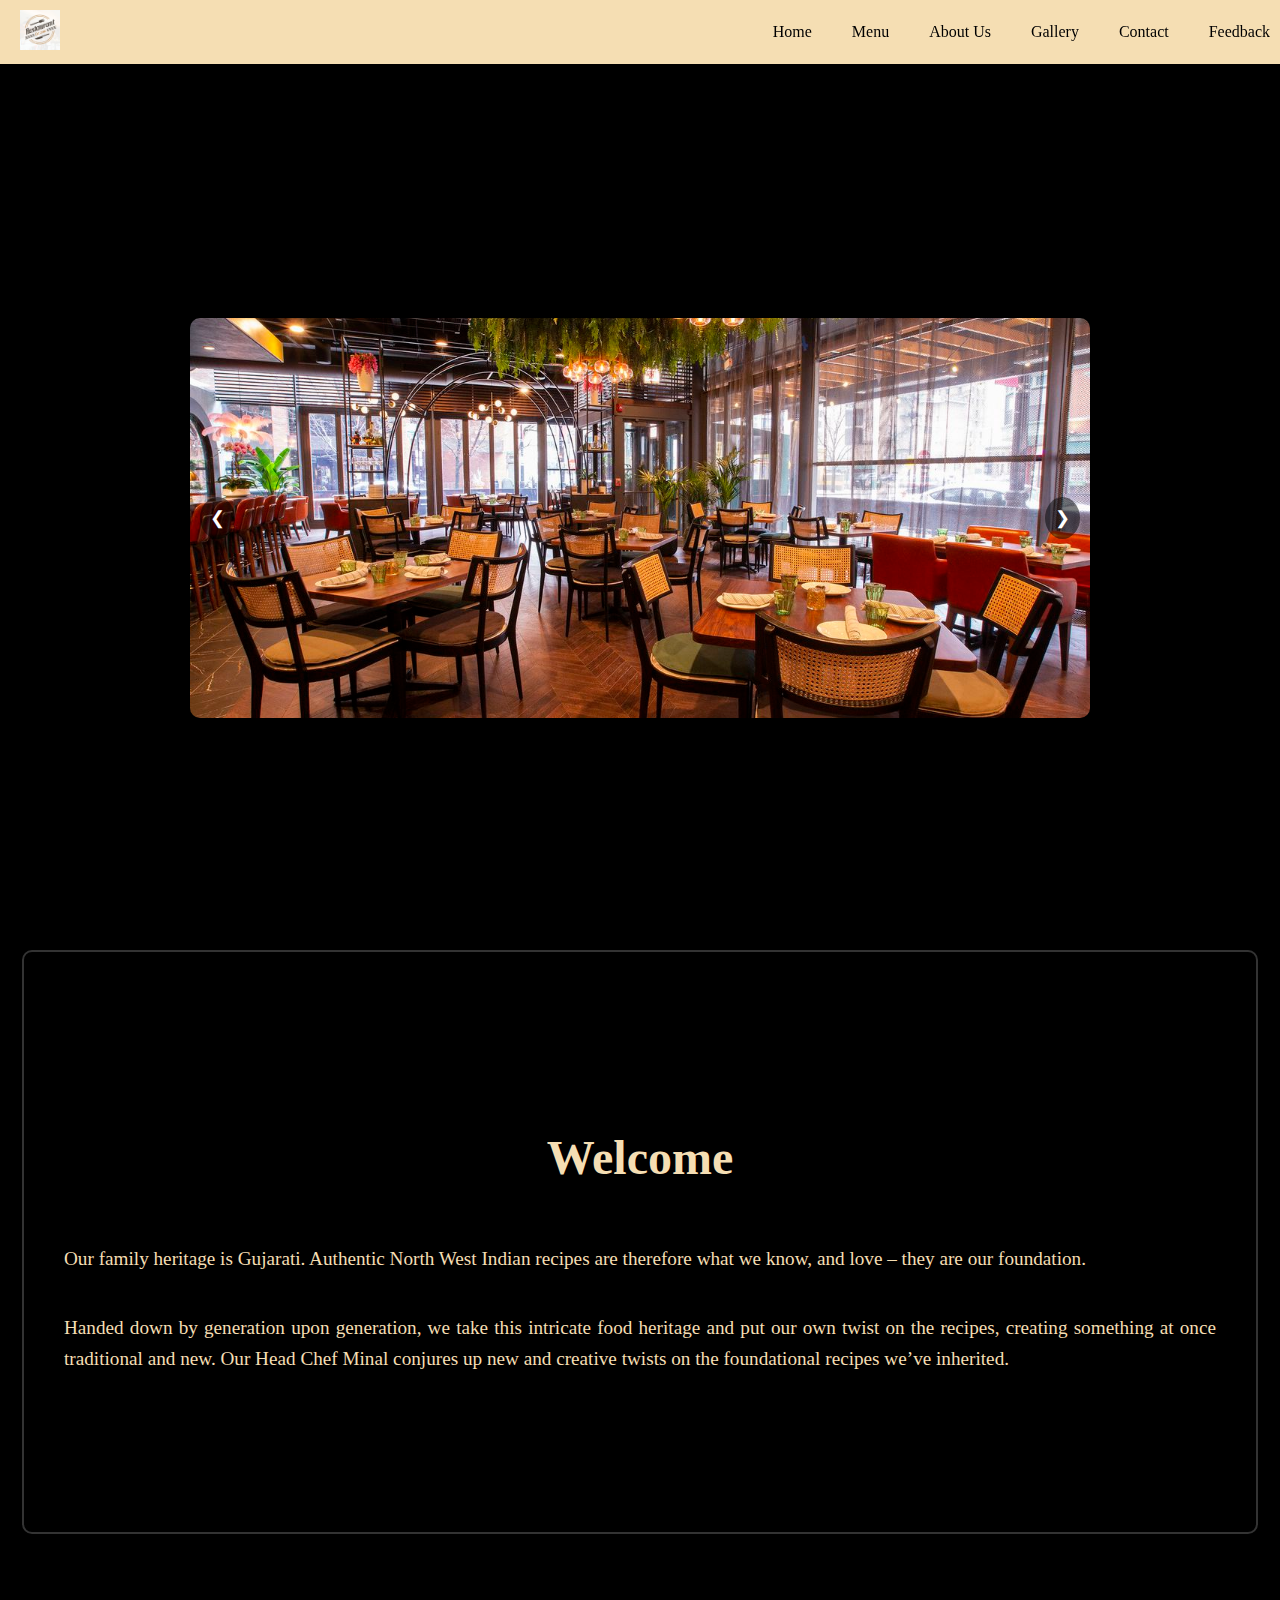
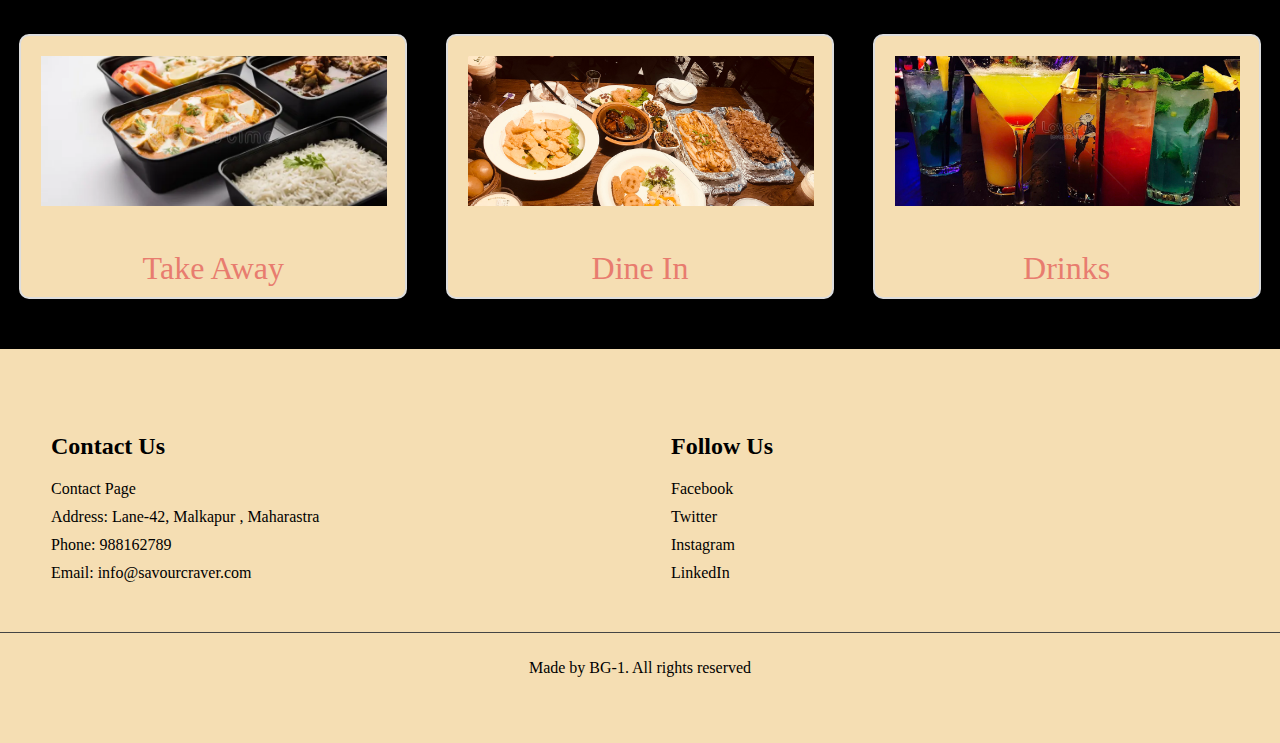
<file: index.html>
<!DOCTYPE html>
<html lang="en">
<head>
    <meta charset="UTF-8">
    <meta name="viewport" content="width=device-width, initial-scale=1.0">
    <title>Styled Nav Bar</title>
    <link rel="stylesheet" href="style.css">
</head>
<body>
    <nav class="navbar">
        <div class="nav-right">
            <img class="logo" src="img\il_fullxfull.1431687846_eagl.webp" alt="">
        </div>
        <div class="nav-left">
            <a href="index.html" class="nav-item">Home</a>
            <a href="menu.html" class="nav-item">Menu</a>
            <a href="About.html" class="nav-item">About Us</a>
            <a href="gallery.html" class="nav-item">Gallery</a>
            <a href="Contact.html" class="nav-item">Contact</a>
            <a href="Feedback.html" class="nav-item">Feedback</a>
        </div>
    </nav>
    <section class="hero">
        <div class="hero-content">
            <h1 class="hero-title">SAVOUR CRAVER</h1>
            <div class="image-sliderhero">
                <button class="prev" onclick="changeImage(-1)">&#10094;</button>
                <img src="img\\f1.jpg" alt="Delicious Food" class="slider-imagehero" id="sliderImagehero">
                <button class="next" onclick="changeImage(1)">&#10095;</button>
            </div>
        </div>
    </section>

    <section class="welcome-section">
        <div class="welcome-box">
            <h2 class="welcome-title">Welcome</h2>
            <p>Our family heritage is Gujarati. Authentic North West Indian recipes are therefore what we know, and love – they are our foundation.</p>
            <p>Handed down by generation upon generation, we take this intricate food heritage and put our own twist on the recipes, creating something at once traditional and new. Our Head Chef Minal conjures up new and creative twists on the foundational recipes we’ve inherited.</p>
        </div>
    </section>

    <section class="banner-section">
        <a href="menu.html" class="banner-box">
            <img src="img\\f4.webp" alt="Take Away" class="banner-image">
            <div class="banner-title">Take Away</div>
        </a>
        <a href="menu.html" class="banner-box">
            <img src="img\\f5.jpg" alt="Dine In" class="banner-image">
            <div class="banner-title">Dine In</div>
        </a>
        <a href="menu.html" class="banner-box">
            <img src="img\\f6.jpg" alt="Drinks" class="banner-image">
            <div class="banner-title">Drinks</div>
        </a>
    </section>

    <footer class="footer-section">
        <div class="footer-content">
            <div class="footer-left">
                <h3>Contact Us</h3>
                <p><a href="contact.html">Contact Page</a></p>
                <p>Address: Lane-42, Malkapur , Maharastra</p>
                <p>Phone: 988162789</p>
                <p>Email: info@savourcraver.com</p>
            </div>
            <div class="footer-right">
                <h3>Follow Us</h3>
                <p><a href="#">Facebook</a></p>
                <p><a href="#">Twitter</a></p>
                <p><a href="#">Instagram</a></p>
                <p><a href="#">LinkedIn</a></p>
            </div>
        </div>
        <div class="footer-bottom">
            <p>Made by BG-1. All rights reserved</p>
        </div>
    </footer>


    <script>
        const images = ["img\\f2.jpg", "img\\f3.jpg"];
        let currentIndex = 0;

        function changeImage(direction) {
            currentIndex = (currentIndex + direction + images.length) % images.length;
            document.getElementById("sliderImagehero").src = images[currentIndex];
        }

    </script>
</body>
</html>
</file>
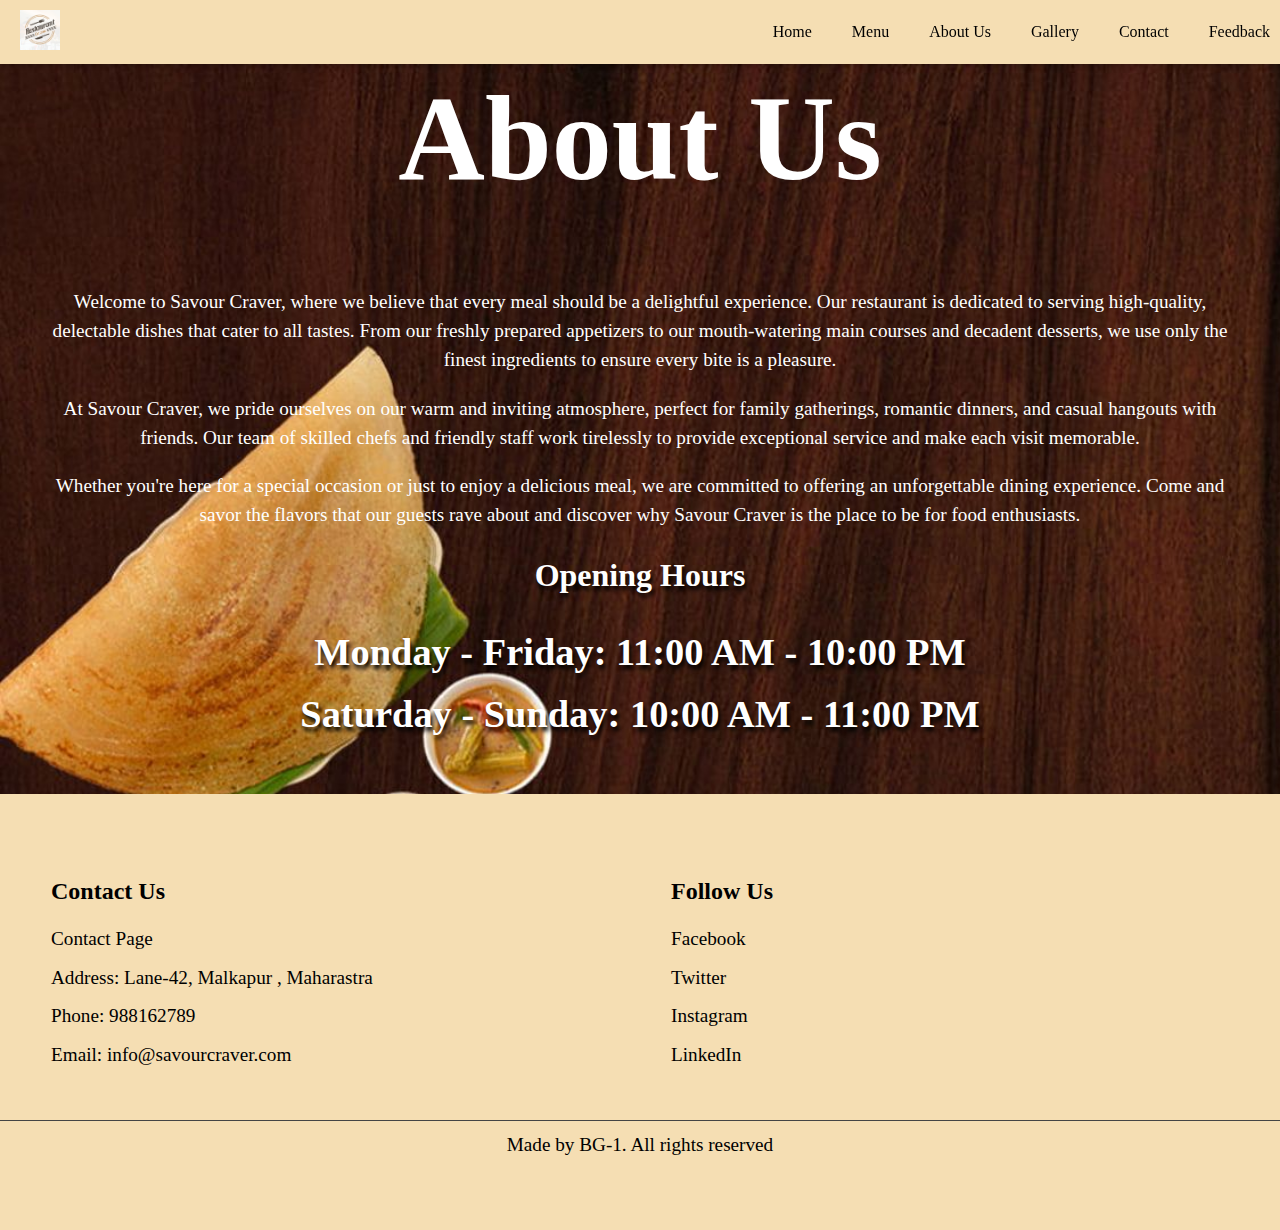
<file: About.html>
<!DOCTYPE html>
<html lang="en">
<head>
    <meta charset="UTF-8">
    <title>About Us - Savour Craver</title>
    <link rel="stylesheet" href="About.css">
    <link rel="stylesheet" href="style.css">
</head>
<body>

    <nav class="navbar">
        <div class="nav-right">
            <img class="logo" src="img\il_fullxfull.1431687846_eagl.webp" alt="">
        </div>
        <div class="nav-left">
            <a href="index.html" class="nav-item">Home</a>
            <a href="menu.html" class="nav-item">Menu</a>
            <a href="About.html" class="nav-item">About Us</a>
            <a href="gallery.html" class="nav-item">Gallery</a>
            <a href="Contact.html" class="nav-item">Contact</a>
            <a href="Feedback.html" class="nav-item">Feedback</a>
        </div>
    </nav>

    <div class="container">
        <h1>About Us</h1>
        <p>
            Welcome to Savour Craver, where we believe that every meal should be a delightful experience. Our restaurant is dedicated to serving high-quality, delectable dishes that cater to all tastes. From our freshly prepared appetizers to our mouth-watering main courses and decadent desserts, we use only the finest ingredients to ensure every bite is a pleasure.
        </p>
        <p>
            At Savour Craver, we pride ourselves on our warm and inviting atmosphere, perfect for family gatherings, romantic dinners, and casual hangouts with friends. Our team of skilled chefs and friendly staff work tirelessly to provide exceptional service and make each visit memorable.
        </p>
        <p>
            Whether you're here for a special occasion or just to enjoy a delicious meal, we are committed to offering an unforgettable dining experience. Come and savor the flavors that our guests rave about and discover why Savour Craver is the place to be for food enthusiasts.
        </p>
        
        <div class="timings">
            <h2>Opening Hours</h2>
          <h2>  <p>Monday - Friday: 11:00 AM - 10:00 PM</p>
            <p>Saturday - Sunday: 10:00 AM - 11:00 PM</p></h2>
        </div>
    </div>

    <footer class="footer-section">
        <div class="footer-content">
            <div class="footer-left">
                <h3>Contact Us</h3>
                <p><a href="contact.html">Contact Page</a></p>
                <p>Address: Lane-42, Malkapur , Maharastra</p>
                <p>Phone: 988162789</p>
                <p>Email: info@savourcraver.com</p>
            </div>
            <div class="footer-right">
                <h3>Follow Us</h3>
                <p><a href="#">Facebook</a></p>
                <p><a href="#">Twitter</a></p>
                <p><a href="#">Instagram</a></p>
                <p><a href="#">LinkedIn</a></p>
            </div>
        </div>
        <div class="footer-bottom">
            <p>Made by BG-1. All rights reserved</p>
        </div>
    </footer>
</body>
</html>
</file>
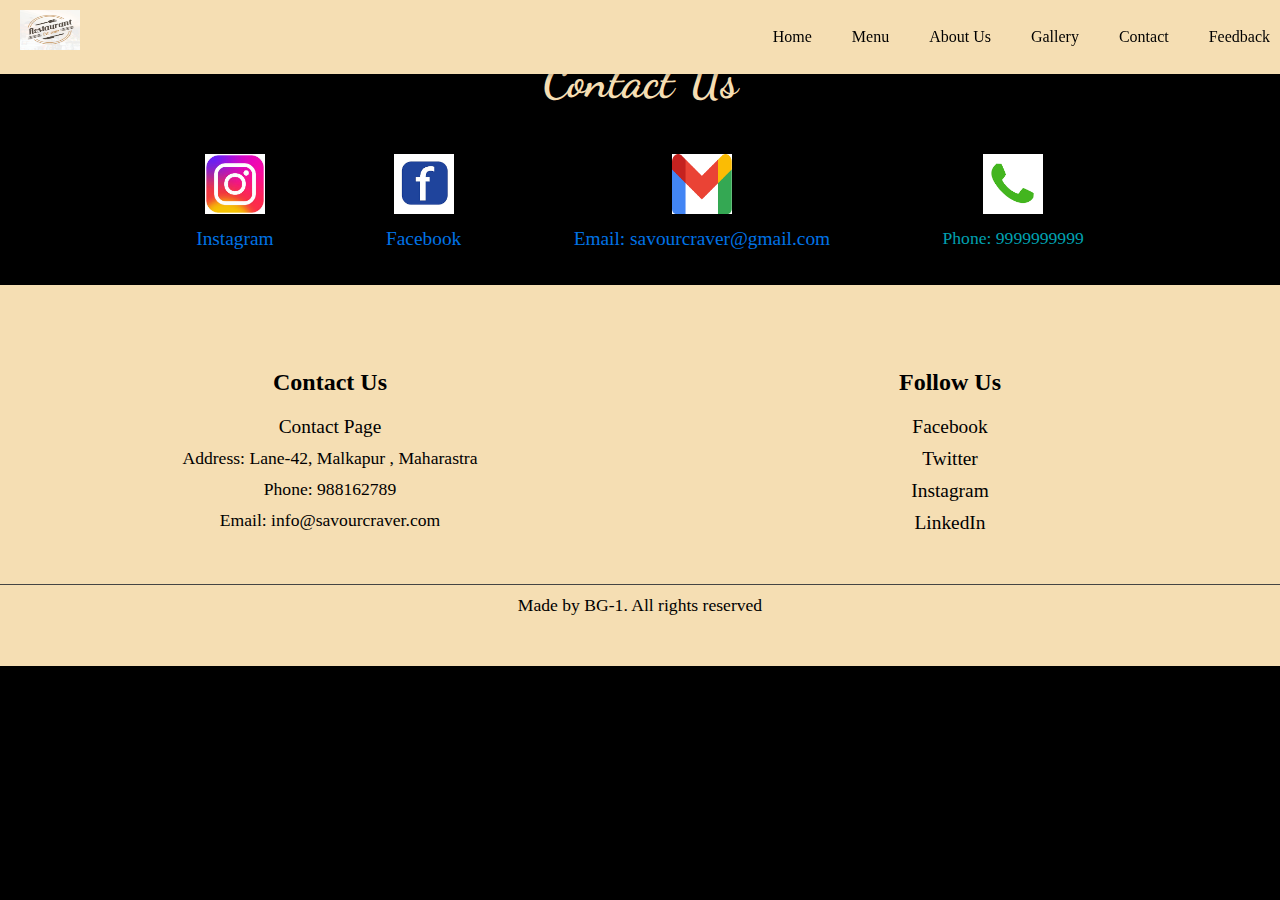
<file: Contact.html>
<!DOCTYPE html>
<html lang="en">
<head>
    
    <title>Contact Us - Savour Craver</title>
    <link rel="stylesheet" href="Contact.css">
    <link rel="stylesheet" href="style.css">
    <link href="https://fonts.googleapis.com/css2?family=Dancing+Script:wght@400;700&display=swap" rel="stylesheet">
</head>
<body>

    <nav class="navbar">
        <div class="nav-right">
            <img class="logo" src="img\il_fullxfull.1431687846_eagl.webp" alt="">
        </div>
        <div class="nav-left">
            <a href="index.html" class="nav-item">Home</a>
            <a href="menu.html" class="nav-item">Menu</a>
            <a href="About.html" class="nav-item">About Us</a>
            <a href="gallery.html" class="nav-item">Gallery</a>
            <a href="Contact.html" class="nav-item">Contact</a>
            <a href="Feedback.html" class="nav-item">Feedback</a>
        </div>
    </nav>

    <div class="container">
        <h1>Contact Us</h1>
        <div class="contact-info">
            <div class="contact-item">
                <img src="img\\insta.jpg"  class="logo">
                <p><a href= target="_blank">Instagram</a></p>
            </div>
            <div class="contact-item">
                <img src="img\fb.png"  class="logo">
                <p><a href=>Facebook</a></p>
            </div>
            <div class="contact-item">
                <img src="img\\gmail.png"  class="logo">
                <p><a href="#">Email: savourcraver@gmail.com</a></p>
            </div>
            <div class="contact-item">
                <img src="img\phone.png"  class="logo">
               <font color="ultramarine blue"> <p>Phone: 9999999999</p></font>
            </div>
        </div>
    </div>

    <footer class="footer-section">
        <div class="footer-content">
            <div class="footer-left">
                <h3>Contact Us</h3>
                <p><a href="contact.html">Contact Page</a></p>
                <p>Address: Lane-42, Malkapur , Maharastra</p>
                <p>Phone: 988162789</p>
                <p>Email: info@savourcraver.com</p>
            </div>
            <div class="footer-right">
                <h3>Follow Us</h3>
                <p><a href="#">Facebook</a></p>
                <p><a href="#">Twitter</a></p>
                <p><a href="#">Instagram</a></p>
                <p><a href="#">LinkedIn</a></p>
            </div>
        </div>
        <div class="footer-bottom">
            <p>Made by BG-1. All rights reserved</p>
        </div>
    </footer>
</body>
</html>
</file>
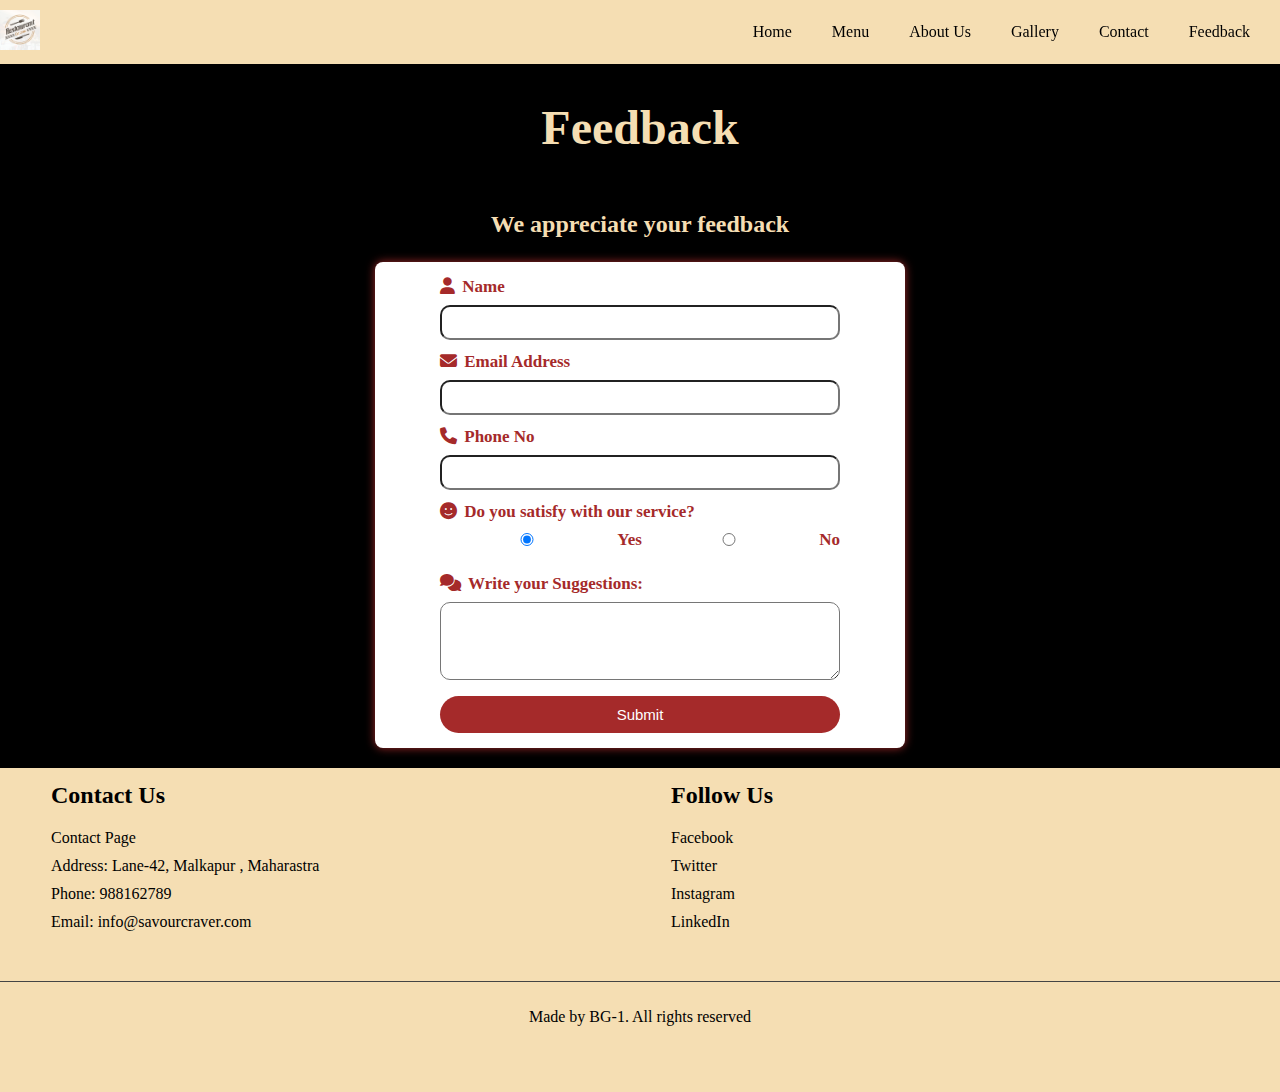
<file: Feedback.html>
<!DOCTYPE html>
<html lang="en">

<head>
    <meta name="viewport" 
          content="width=device-width,initial-scale=1.0">
    <title>Responsive Form Card</title>
    <link rel="stylesheet" href="Feedback.css">
    <link rel="stylesheet" href=
"https://cdnjs.cloudflare.com/ajax/libs/font-awesome/6.5.1/css/all.min.css">
</head>

<body>
    <nav class="navbar">
        <div class="nav-right">
            <img class="logo" src="img\il_fullxfull.1431687846_eagl.webp" alt="">
        </div>
        <div class="nav-left">
            <a href="index.html" class="nav-item">Home</a>
            <a href="menu.html" class="nav-item">Menu</a>
            <a href="About.html" class="nav-item">About Us</a>
            <a href="gallery.html" class="nav-item">Gallery</a>
            <a href="Contact.html" class="nav-item">Contact</a>
            <a href="Feedback.html" class="nav-item">Feedback</a>
        </div>
    </nav>
    <h1>Feedback</h1>
    <h3>We appreciate your feedback
    </h3>
    <div class="form-box">
        <centre>
        <form>
            <label for="uname">
                <i class="fa fa-solid fa-user"></i>
                Name
            </label>
            <input type="text" id="uname" 
                   name="uname" required>

            <label for="email">
                <i class="fa fa-solid fa-envelope"></i>
                Email Address
            </label>
            <input type="email" id="email" 
                   name="email" required>

            <label for="phone">
                <i class="fa-solid fa-phone"></i>
                Phone No
            </label>
            <input type="tel" id="phone" 
                   name="phone" required>

            <label>
                <i class="fa-solid fa-face-smile"></i>
                Do you satisfy with our service?
            </label>
            <div class="radio-group">
                <input type="radio" id="yes" 
                       name="satisfy" value="yes" checked>
                <label for="yes">Yes</label>

                <input type="radio" id="no" 
                       name="satisfy" value="no">
                <label for="no">No</label>
            </div>

            <label for="msg">
                <i class="fa-solid fa-comments" 
                   style="margin-right: 3px;"></i>
                Write your Suggestions:
            </label>
            <textarea id="msg" name="msg" 
                      rows="4" cols="10" required>
            </textarea>
            <button type="submit">
                Submit
            </button>
            </div>
        </form>
    </centre>
    </div>
    <footer class="footer-section">
        <div class="footer-content">
            <div class="footer-left">
                <h3 id="a">Contact Us</h3>
                <p><a href="contact.html">Contact Page</a></p>
                <p>Address: Lane-42, Malkapur , Maharastra</p>
                <p>Phone: 988162789</p>
                <p>Email: info@savourcraver.com</p>
            </div>
            <div class="footer-right">
                <h3 id="a">Follow Us</h3>
                <p><a href="#">Facebook</a></p>
                <p><a href="#">Twitter</a></p>
                <p><a href="#">Instagram</a></p>
                <p><a href="#">LinkedIn</a></p>
            </div>
        </div>
        <div class="footer-bottom">
            <p>Made by BG-1. All rights reserved</p>
        </div>
    </footer>
</body>

</html>
</file>
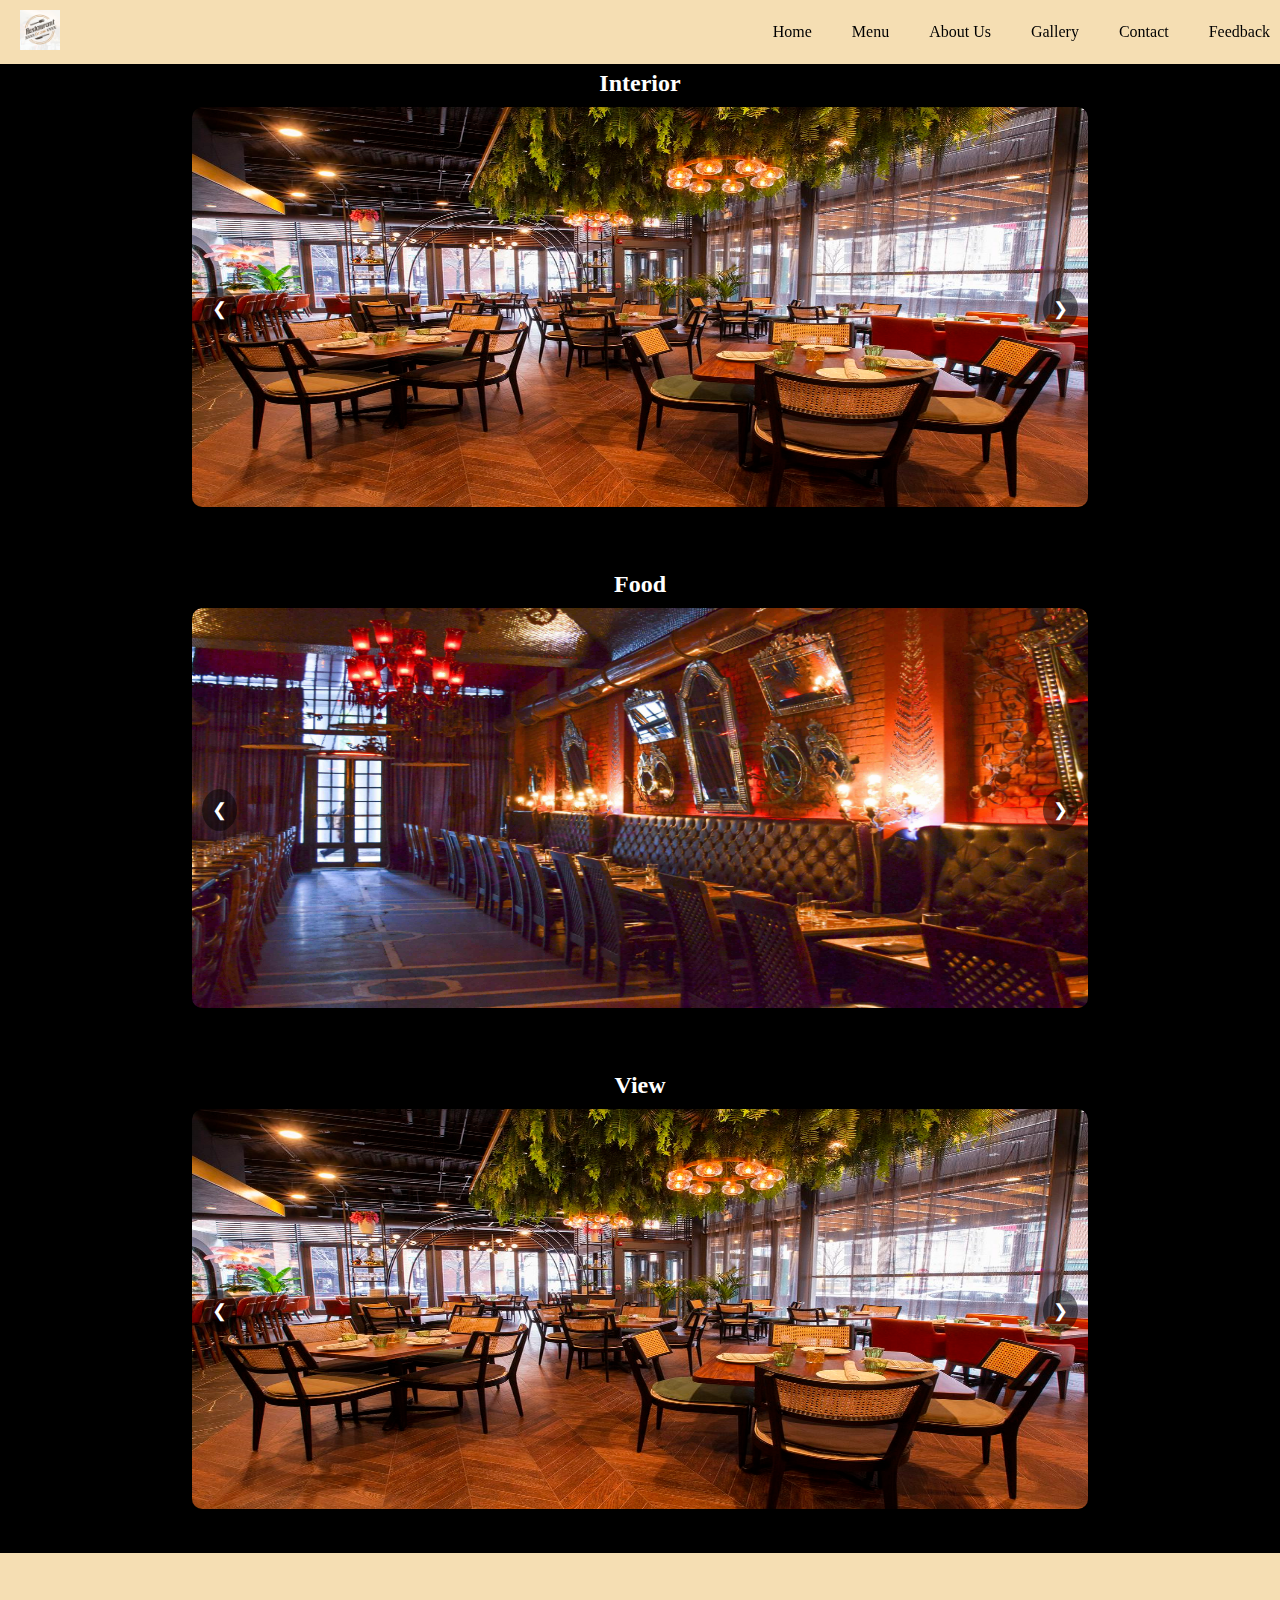
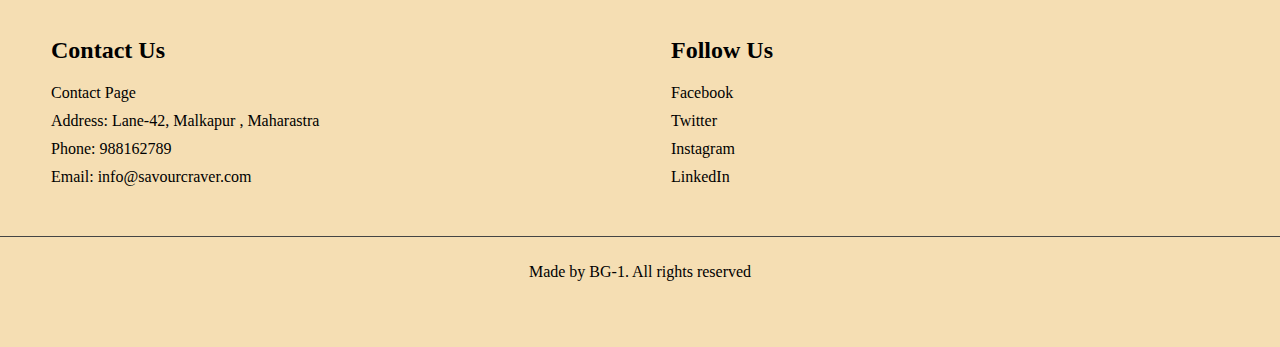
<file: gallery.html>
<!DOCTYPE html>
<html lang="en">
<head>
    <meta charset="UTF-8">
    <meta name="viewport" content="width=device-width, initial-scale=1.0">
    <title>Styled Nav Bar</title>
    <link rel="stylesheet" href="style.css">
</head>
<body>
    <nav class="navbar">
        <div class="nav-right">
            <img class="logo" src="img\il_fullxfull.1431687846_eagl.webp" alt="">
        </div>
        <div class="nav-left">
            <a href="index.html" class="nav-item">Home</a>
            <a href="menu.html" class="nav-item">Menu</a>
            <a href="about.html" class="nav-item">About Us</a>
            <a href="gallery.html" class="nav-item">Gallery</a>
            <a href="contact.html" class="nav-item">Contact</a>
            <a href="Feedback.html" class="nav-item">Feedback</a>
        </div>
    </nav>

    <section class="gallery">
        <div class="gallery-content">
            <h2 class="gallery-title">Interior</h2>
            <div class="image-slidergallery">
                <button class="prev" onclick="changeImage1(-1)">&#10094;</button>
                <img src="img\\f1.jpg" alt="Delicious Food" class="slider-imagegallery" id="sliderImagegallery1">
                <button class="next" onclick="changeImage1(1)">&#10095;</button>
            </div>
        </div>
        <div class="gallery-content">
            <h2 class="gallery-title">Food</h2>
            <div class="image-slidergallery">
                <button class="prev" onclick="changeImage2(-1)">&#10094;</button>
                <img src="img\\f10.jpg" alt="Delicious Food" class="slider-imagegallery" id="sliderImagegallery2">
                <button class="next" onclick="changeImage2(1)">&#10095;</button>
            </div>
        </div>
        <div class="gallery-content">
            <h2 class="gallery-title">View</h2>
            <div class="image-slidergallery">
                <button class="prev" onclick="changeImage3(-1)">&#10094;</button>
                <img src="img\\f1.jpg" alt="Delicious Food" class="slider-imagegallery" id="sliderImagegallery3">
                <button class="next" onclick="changeImage3(1)">&#10095;</button>
            </div>
        </div>
    </section>
    
    <footer class="footer-section">
        <div class="footer-content">
            <div class="footer-left">
                <h3>Contact Us</h3>
                <p><a href="contact.html">Contact Page</a></p>
                <p>Address: Lane-42, Malkapur , Maharastra</p>
                <p>Phone: 988162789</p>
                <p>Email: info@savourcraver.com</p>
            </div>
            <div class="footer-right">
                <h3>Follow Us</h3>
                <p><a href="#">Facebook</a></p>
                <p><a href="#">Twitter</a></p>
                <p><a href="#">Instagram</a></p>
                <p><a href="#">LinkedIn</a></p>
            </div>
        </div>
        <div class="footer-bottom">
            <p>Made by BG-1. All rights reserved</p>
        </div>
    </footer>

    <script>
        // Image arrays for each slider
        const images1 = ["img\\f11.jpg", "img\\f12.jpg"];
        const images2 = ["img\\f2.jpg", "img\\f3.jpg"];
        const images3 = ["img\\f2.jpg", "img\\f3.jpg"];
        
        // Current indexes for each slider
        let currentIndex1 = 0;
        let currentIndex2 = 0;
        let currentIndex3 = 0;

        // Function to change images for slider 1
        function changeImage1(direction) {
            currentIndex1 = (currentIndex1 + direction + images1.length) % images1.length;
            document.getElementById("sliderImagegallery1").src = images1[currentIndex1];
        }

        // Function to change images for slider 2
        function changeImage2(direction) {
            currentIndex2 = (currentIndex2 + direction + images2.length) % images2.length;
            document.getElementById("sliderImagegallery2").src = images2[currentIndex2];
        }

        // Function to change images for slider 3
        function changeImage3(direction) {
            currentIndex3 = (currentIndex3 + direction + images3.length) % images3.length;
            document.getElementById("sliderImagegallery3").src = images3[currentIndex3];
        }
    </script>

    </body>
    </html>
</file>
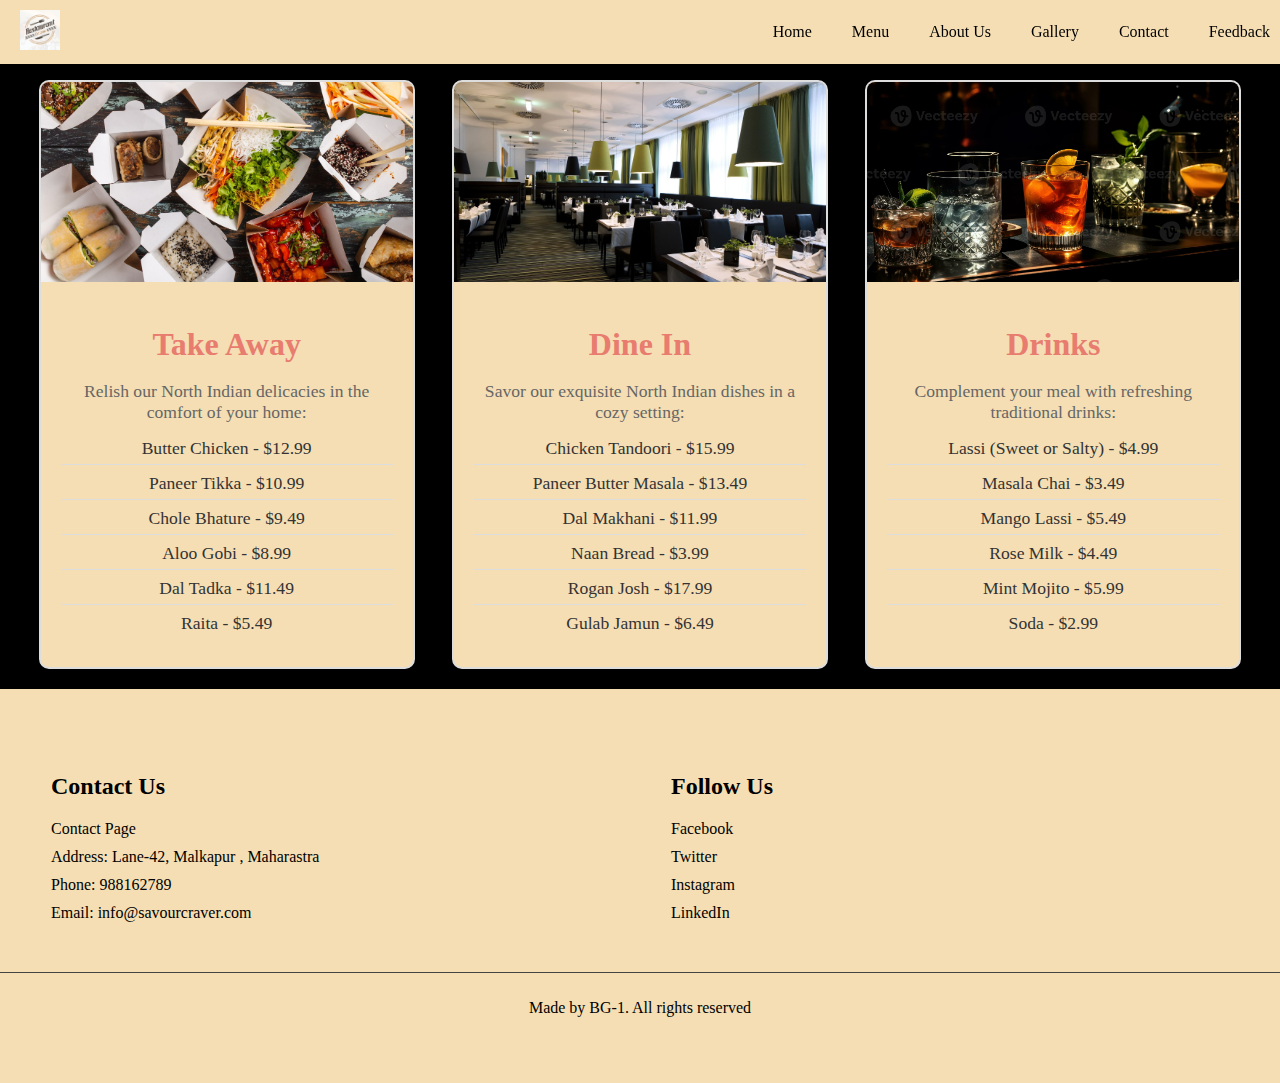
<file: menu.html>
<!DOCTYPE html>
<html lang="en">
<head>
    <meta charset="UTF-8">
    <meta name="viewport" content="width=device-width, initial-scale=1.0">
    <title>Styled Nav Bar</title>
    <link rel="stylesheet" href="style.css">
</head>
<body>
    <nav class="navbar">
        <div class="nav-right">
            <img class="logo" src="img\il_fullxfull.1431687846_eagl.webp" alt="">
        </div>
        <div class="nav-left">
            <a href="index.html" class="nav-item">Home</a>
            <a href="menu.html" class="nav-item">Menu</a>
            <a href="about.html" class="nav-item">About Us</a>
            <a href="gallery.html" class="nav-item">Gallery</a>
            <a href="contact.html" class="nav-item">Contact</a>
            <a href="Feedback.html" class="nav-item">Feedback</a>
        </div>
    </nav>

    <section class="banners">
        <div class="banner">
            <img src="img\\f9.jpg" alt="Take Away" class="banner-img">
            <div class="banner-info">
                <h3 class="banner-title">Take Away</h3>
                <p class="banner-description">Relish our North Indian delicacies in the comfort of your home:</p>
                <ul class="menu-list">
                    <li class="menu-item">Butter Chicken - $12.99</li>
                    <li class="menu-item">Paneer Tikka - $10.99</li>
                    <li class="menu-item">Chole Bhature - $9.49</li>
                    <li class="menu-item">Aloo Gobi - $8.99</li>
                    <li class="menu-item">Dal Tadka - $11.49</li>
                    <li class="menu-item">Raita - $5.49</li>
                </ul>
            </div>
        </div>
        <div class="banner">
            <img src="img\\f8.jpg" alt="Dine In" class="banner-img">
            <div class="banner-info">
                <h3 class="banner-title">Dine In</h3>
                <p class="banner-description">Savor our exquisite North Indian dishes in a cozy setting:</p>
                <ul class="menu-list">
                    <li class="menu-item">Chicken Tandoori - $15.99</li>
                    <li class="menu-item">Paneer Butter Masala - $13.49</li>
                    <li class="menu-item">Dal Makhani - $11.99</li>
                    <li class="menu-item">Naan Bread - $3.99</li>
                    <li class="menu-item">Rogan Josh - $17.99</li>
                    <li class="menu-item">Gulab Jamun - $6.49</li>
                </ul>
            </div>
        </div>
        <div class="banner">
            <img src="img\\f7.jpg" alt="Drinks" class="banner-img">
            <div class="banner-info">
                <h3 class="banner-title">Drinks</h3>
                <p class="banner-description">Complement your meal with refreshing traditional drinks:</p>
                <ul class="menu-list">
                    <li class="menu-item">Lassi (Sweet or Salty) - $4.99</li>
                    <li class="menu-item">Masala Chai - $3.49</li>
                    <li class="menu-item">Mango Lassi - $5.49</li>
                    <li class="menu-item">Rose Milk - $4.49</li>
                    <li class="menu-item">Mint Mojito - $5.99</li>
                    <li class="menu-item">Soda - $2.99</li>
                </ul>
            </div>
        </div>
    </section>
    
    <footer class="footer-section">
        <div class="footer-content">
            <div class="footer-left">
                <h3>Contact Us</h3>
                <p><a href="contact.html">Contact Page</a></p>
                <p>Address: Lane-42, Malkapur , Maharastra</p>
                <p>Phone: 988162789</p>
                <p>Email: info@savourcraver.com</p>
            </div>
            <div class="footer-right">
                <h3>Follow Us</h3>
                <p><a href="#">Facebook</a></p>
                <p><a href="#">Twitter</a></p>
                <p><a href="#">Instagram</a></p>
                <p><a href="#">LinkedIn</a></p>
            </div>
        </div>
        <div class="footer-bottom">
            <p>Made by BG-1. All rights reserved</p>
        </div>
    </footer>
</body>
</html>
</file>
<file: About.css>
body {
    margin-top: 100px;
    margin: 0;
    padding: 0;
    font-family:'Arial';
    background-image:url("img\\hd.jpg");
    background-repeat:no-repeat;
    background-size:cover;
    color: white;
}

.container {
    text-align: center;
    padding: 20px;
}

h1 {
    font-family:cursive;
    font-size: 120px;
    margin-top: 50px;
}

p {
    font-size: 1.2em;
    line-height: 1.5;
    margin: 0 20px 20px;
}

.timings {
    margin-bottom: 20px;
}

.timings h2 {
    font-size: 2em;
    margin-bottom: 30px;
    text-shadow:2px 4px 4px black;
}

.timings p {
    font-size: 1.2em;
    margin: 5px 0;
}
</file>
<file: Contact.css>
body {
    margin: 0;
    padding: 0;
    font-family: 'Dancing Script', cursive;
    background-color:black;
    color: #333;
    text-align: center;
}

.container {
    padding: 20px;
    max-width: 1000px;
    margin: auto;
    background-color: black;
    border-radius: 8px;
    box-shadow: 0 0 10px rgba(0,0,0,0.1);
}

h1 {
    color:Wheat;
    font-family: 'Dancing Script', cursive;
    font-size: 3em;
    margin-bottom: 30px;
}

.contact-info {
    display: flex;
    justify-content: space-around;
    flex-wrap: wrap;
    margin: 0 auto;
}

.contact-item {
    text-align: center;
    margin: 15px;
}

.logo {
    width: 60px;
    height: 60px;
    margin-bottom: 10px;
}

a {
    text-decoration: none;
    color: #0073e6;
    font-size: 1.1em;
}

a:hover {
    text-decoration: underline;
}

p {
    font-size: 1.1em;
    margin: 0;
}
</file>
<file: Feedback.css>
body, html {
    margin: 0;
    padding: 0;
    font-family: cursive;
}


/* Navbar styles */
.navbar {
    position: fixed;
    top: 0;
    width: 100%;
    background-color: wheat;
    display: flex;
    justify-content: space-between;
    align-items: center;
    padding: 10px 20px;
    box-shadow: 0 2px 5px rgba(0, 0, 0, 0.2);
    z-index: 1000;
}

.nav-left {
    display: flex;
}

.nav-item {
    color: black;
    text-decoration: none;
    margin-right: 20px;
    font-size: 16px;
    padding: 10px;
    transition: color 0.3s ease, background-color 0.3s;
}

.nav-item:hover {
    background-color:  #dd7230;
    color: #ddd;
    text-decoration: underline;
    border-radius: 5px;
}

/* Active class to highlight the clicked item */
.nav-item.active {
    background-color:  #dd7230;
    color: white;
    border-radius: 5px;
}

.nav-right .logo {
    height: 40px;
}
/* Footer section styles */
.footer-section {
    background-color: wheat;
    color: black;
    padding: 40px 0;
    width: 100%;
    margin-top: 20px;
}

.footer-content {
    display: flex;
    justify-content: space-around;
    padding: 20px;
    margin-top: -70px;
}

.footer-left, .footer-right {
    width: 45%;
}

.footer-left h3, .footer-right h3 {
    font-size: 1.5em;
    margin-bottom: 20px;
}

.footer-left p, .footer-right p {
    margin: 10px 0;
    color: black;
}

.footer-left a, .footer-right a {
    color: black; /* Pink color for links */
    text-decoration: none;
    transition: color 0.3s;
}

.footer-left a:hover, .footer-right a:hover {
    color: #f4c95d;
}

.footer-bottom {
    text-align: center;
    padding: 10px 0;
    border-top: 1px solid #444;
    margin-top: 20px;
    color: black;
}

body {
    margin: 0;
    display: flex;
    justify-content: space-around;
    flex-direction: column;
    height: 100vh;
    align-items: center;
    background-color:black;
    font-family: 'Dancing Script', cursive;

}

.textup {
    text-align: center;
    color: brown;
    font-weight: 700;
}

i {
    margin-right: 3px;
}

.form-box {
    background-color: #fff;
    box-shadow: 0 0 10px brown;
    padding: 15px;
    border-radius: 8px;
    width: 500px;
}

form {
    max-width: 400px;
    margin: 0 auto;
}

.radio-group {
    display: flex;
    margin-bottom: 16px;
}

input[type="radio"] {
    margin-right: 8px;
}

label {
    display: block;
    margin-bottom: 8px;
    font-size: 17px;
    color:  brown;
    font-weight: 600;
}

input,
textarea {
    width: 100%;
    padding: 8px;
    margin-bottom: 12px;
    box-sizing: border-box;
    border-radius: 10px;

}

button {
    background-color: brown;
    color: #fff;
    padding: 10px;
    border: none;
    border-radius: 25px;
    cursor: pointer;
    width: 100%;
    font-size: 15px;
    transition: .2s linear;
}

button:hover {
    background-color: rgba(165, 42, 42, 0.552);
    border: none;
    transform: translateY(-10px);
}


h1 {
        color:Wheat;
        font-family: 'Dancing Script', cursive;
        font-size: 3em;
        margin-top: 100px;
    }
h3 {
        color:Wheat;
        font-family: 'Dancing Script', cursive;
        font-size: 1.5em;
    
    }

#a{
    color: black;
}
</file>
<file: style.css>
/* Reset some basic styles */
body, html {
    margin: 0;
    padding: 0;
    font-family: cursive;
}

@keyframes colorChange {
    0% { color: red; } /* Pink */
    33% { color: #dd7230; } /* Orange */
    100% { color: #f4c95d; } /* Back to Pink */
}

/* Navbar styles */
.navbar {
    position: fixed;
    top: 0;
    width: 100%;
    background-color: wheat;
    display: flex;
    justify-content: space-between;
    align-items: center;
    padding: 10px 20px;
    box-shadow: 0 2px 5px rgba(0, 0, 0, 0.2);
    z-index: 1000;
}

.nav-left {
    display: flex;
}

.nav-item {
    color: black;
    text-decoration: none;
    margin-right: 20px;
    font-size: 16px;
    padding: 10px;
    transition: color 0.3s ease, background-color 0.3s;
}

.nav-item:hover {
    background-color:  #dd7230;
    color: #ddd;
    text-decoration: underline;
    border-radius: 5px;
}

/* Active class to highlight the clicked item */
.nav-item.active {
    background-color:  #dd7230;
    color: white;
    border-radius: 5px;
}

.nav-right .logo {
    height: 40px;
}

/* Content styles to push content below the navbar */
.content {
    margin-top: 70px;
    padding: 20px;
}

.hero {
    display: flex;
    justify-content: center;
    align-items: center;
    height: 100vh;
    background-color: black;
    text-align: center;
}

.hero-content {
    position: relative;
}

.hero-title {
    font-size: 4em;
    margin-bottom: 20px;
    animation: colorChange 3s infinite;
}

.image-sliderhero {
    position: relative;
    display: flex;
    align-items: center;
    justify-content: center;
}

.slider-imagehero {
    width: 900px;
    height: 400px;
    object-fit: cover;
    border-radius: 10px;
    box-shadow: 0 4px 8px rgba(0, 0, 0, 0.2);
    transition: opacity 0.5s;
}

button {
    background-color: rgba(0, 0, 0, 0.5);
    border: none;
    color: white;
    padding: 10px;
    cursor: pointer;
    font-size: 18px;
    border-radius: 50%;
    position: absolute;
    top: 50%;
    transform: translateY(-50%);
    z-index: 10;
}

.prev {
    left: -40px;
}

.next {
    right: -40px;
}

button:hover {
    background-color: rgba(0, 0, 0, 0.8);
}

/* Welcome section styles */
.welcome-section {
    display: flex;
    justify-content: center;
    align-items: center;
    padding: 50px 0;
    background-color: black;
}

.welcome-box {
    width: 90%;
    height: 500px; /* Increased height for a taller box */
    border: 2px solid #333;
    padding: 40px;
    background-color: black;
    border-radius: 10px;
    box-shadow: 0 4px 8px rgba(0, 0, 0, 0.1);
    display: flex;
    flex-direction: column;
    justify-content: center;
}

.welcome-title {
    font-size: 3em;
    margin-bottom: 40px; /* Increased margin for spacing */
    color: wheat;
    text-align: center; /* Center the "Welcome" title */
}

.welcome-box p {
    font-size: 1.2em;
    line-height: 1.6;
    color: wheat;
    text-align: justify; /* Optional: Makes the text evenly spaced on both sides */
}

/* Banner section styles */
.banner-section {
    display: flex;
    justify-content: space-around;
    padding: 50px 0;
    background-color: black;
}

.banner-box {
    width: 30%;
    text-align: center;
    text-decoration: none;
    color: #333;
    background-color: wheat;
    border: 2px solid #ddd;
    border-radius: 10px;
    overflow: hidden;
    box-shadow: 0 4px 8px rgba(0, 0, 0, 0.1);
    transition: transform 0.3s, box-shadow 0.3s;
}

.banner-box:hover {
    transform: scale(1.05);
    box-shadow: 1px 4px 4px wheat;
}

.banner-image {
    padding: 20px;
    width: 90%;
    height: 150px;
    object-fit: cover;
}

.banner-title {
    font-size: 1.5em;
    margin: 20px 0;
    color: black; /* Pink color for the title */
}

/* Footer section styles */
.footer-section {
    background-color: wheat;
    color: black;
    padding: 40px 0;
}

.footer-content {
    display: flex;
    justify-content: space-around;
    padding: 20px;
}

.footer-left, .footer-right {
    width: 45%;
}

.footer-left h3, .footer-right h3 {
    font-size: 1.5em;
    margin-bottom: 20px;
}

.footer-left p, .footer-right p {
    margin: 10px 0;
    color: black;
}

.footer-left a, .footer-right a {
    color: black; /* Pink color for links */
    text-decoration: none;
    transition: color 0.3s;
}

.footer-left a:hover, .footer-right a:hover {
    color: #f4c95d;
}

.footer-bottom {
    text-align: center;
    padding: 10px 0;
    border-top: 1px solid #444;
    margin-top: 20px;
    color: black;
}

.banners {
    display: flex;
    justify-content: space-around;
    padding: 20px;
    background-color: black;
    margin-top: 60px; /* Adjust this value as needed */
}

.banner {
    width: 30%;
    text-decoration: none;
    color: #333;
    border: 2px solid #ddd;
    border-radius: 10px;
    overflow: hidden;
    box-shadow: 0 4px 8px rgba(0, 0, 0, 0.1);
    transition: transform 0.3s, box-shadow 0.3s;
    background-color: wheat;
    position: relative;
}

.banner:hover {
    transform: scale(1.05);
    box-shadow: 0 8px 16px rgba(0, 0, 0, 0.2);
}

.banner-img {
    width: 100%;
    height: 200px;
    object-fit: cover;
}

.banner-info {
    padding: 20px;
    text-align: center;
}

.banner-title {
    font-size: 2em;
    margin-bottom: 10px;
    color: #e87c6f; /* Stylish color */
    font-family: 'Georgia', serif;
}

.banner-description {
    font-size: 1.1em;
    color: #666;
    margin-bottom: 15px;
}

.menu-list {
    list-style-type: none;
    padding: 0;
    margin: 0;
}

.menu-item {
    font-size: 1.1em;
    color: #333;
    margin-bottom: 8px;
    border-bottom: 1px solid #ddd;
    padding-bottom: 5px;
}

.menu-item:last-child {
    border-bottom: none;
}

/* Gallery Section */
.gallery {
    background-color: #000;
    display: flex;
    flex-direction: column;
    align-items: center;
    margin-top: 50px;
    width: 100%;
}

.gallery-content {
    position: relative;
    width: 70%;
    margin-bottom: 40px; /* Add space between each gallery item */
}

.gallery-title {
    font-size: 1.5em;
    margin-bottom: 10px;
    color: #fff; /* White text for contrast */
    text-align: center;
}

.image-slidergallery {
    position: relative;
    width: 100%;
    background-color: #000; /* Black background */
    border-radius: 10px;
    overflow: hidden;
}

.slider-imagegallery {
    width: 100%;
    height: 400px;
    border-radius: 10px;
}

.slider-button {
    position: absolute;
    top: 50%;
    transform: translateY(-50%);
    background-color: rgba(0, 0, 0, 0.7); /* Semi-transparent background for better visibility */
    color: white;
    border: none;
    font-size: 2em;
    padding: 10px;
    cursor: pointer;
    z-index: 1;
}

.prev {
    left: 10px;
}

.next {
    right: 10px;
}

/*feedback style*/
</file>
